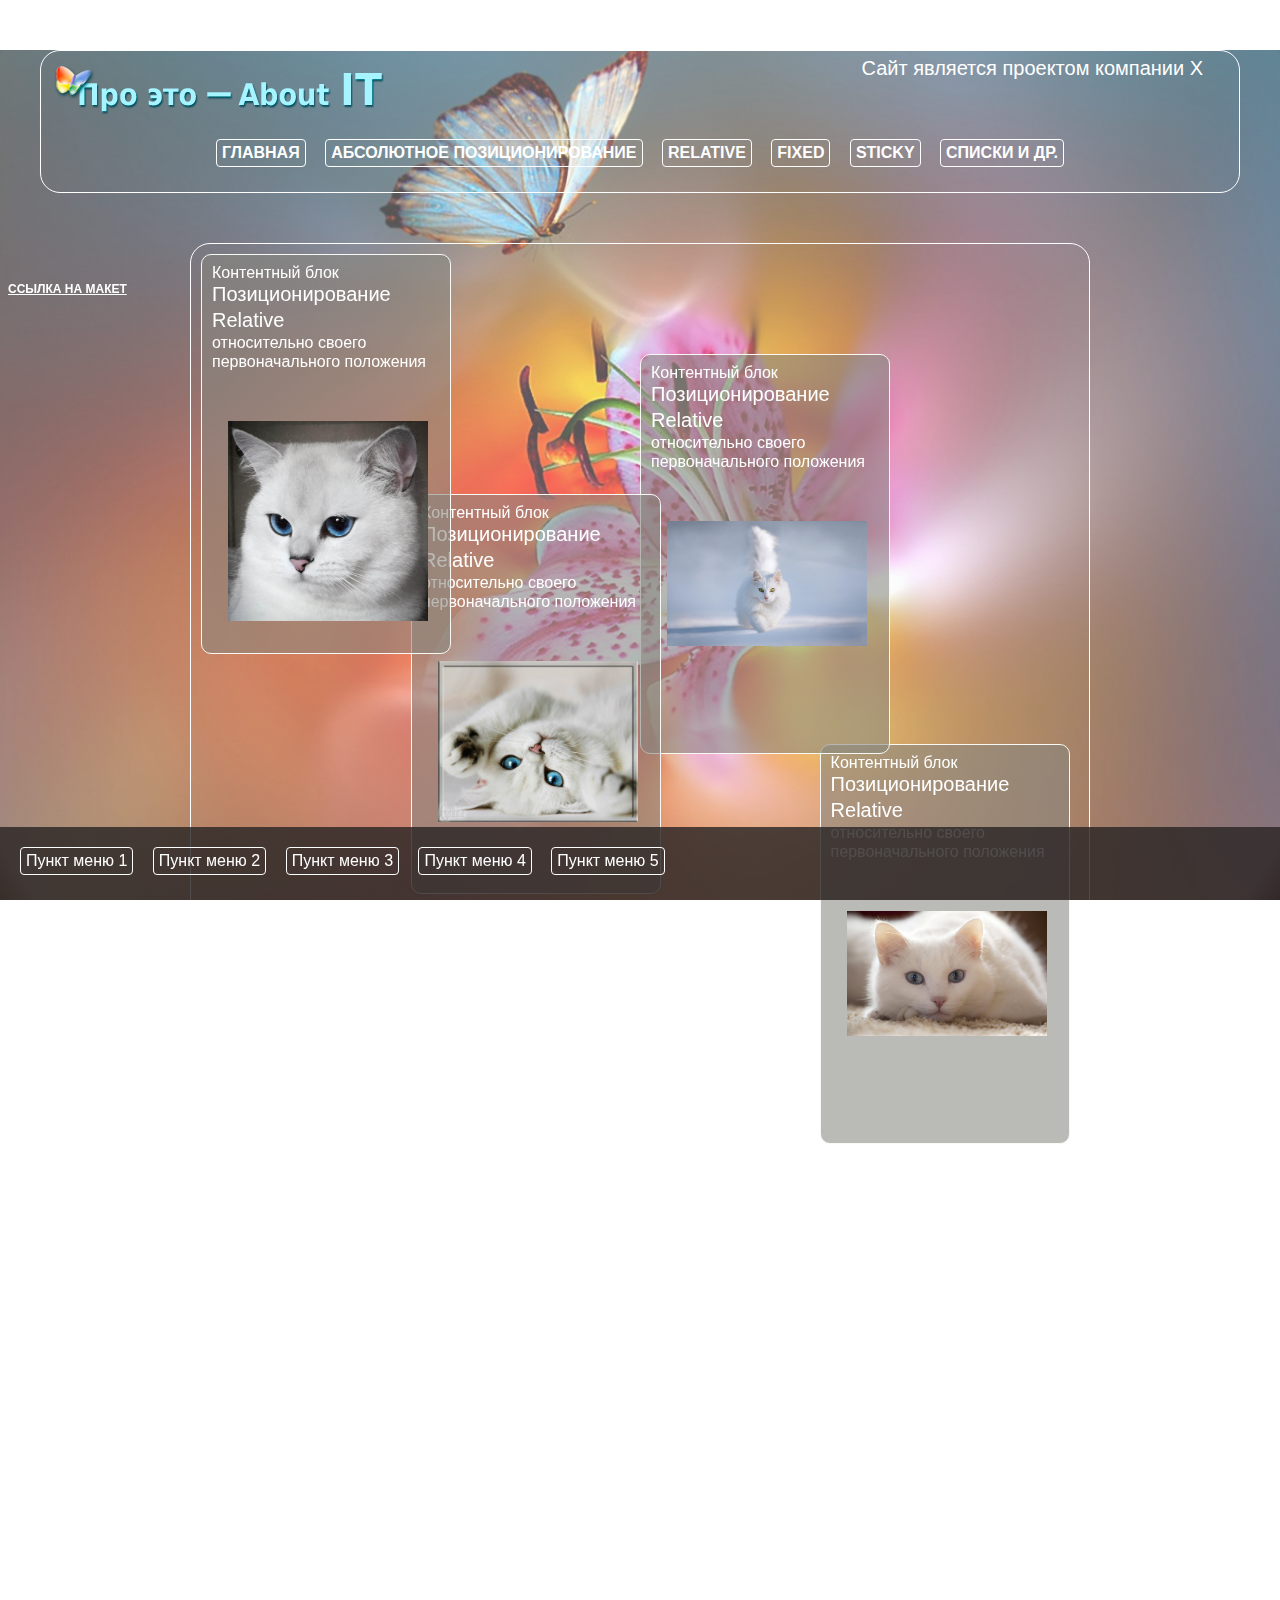
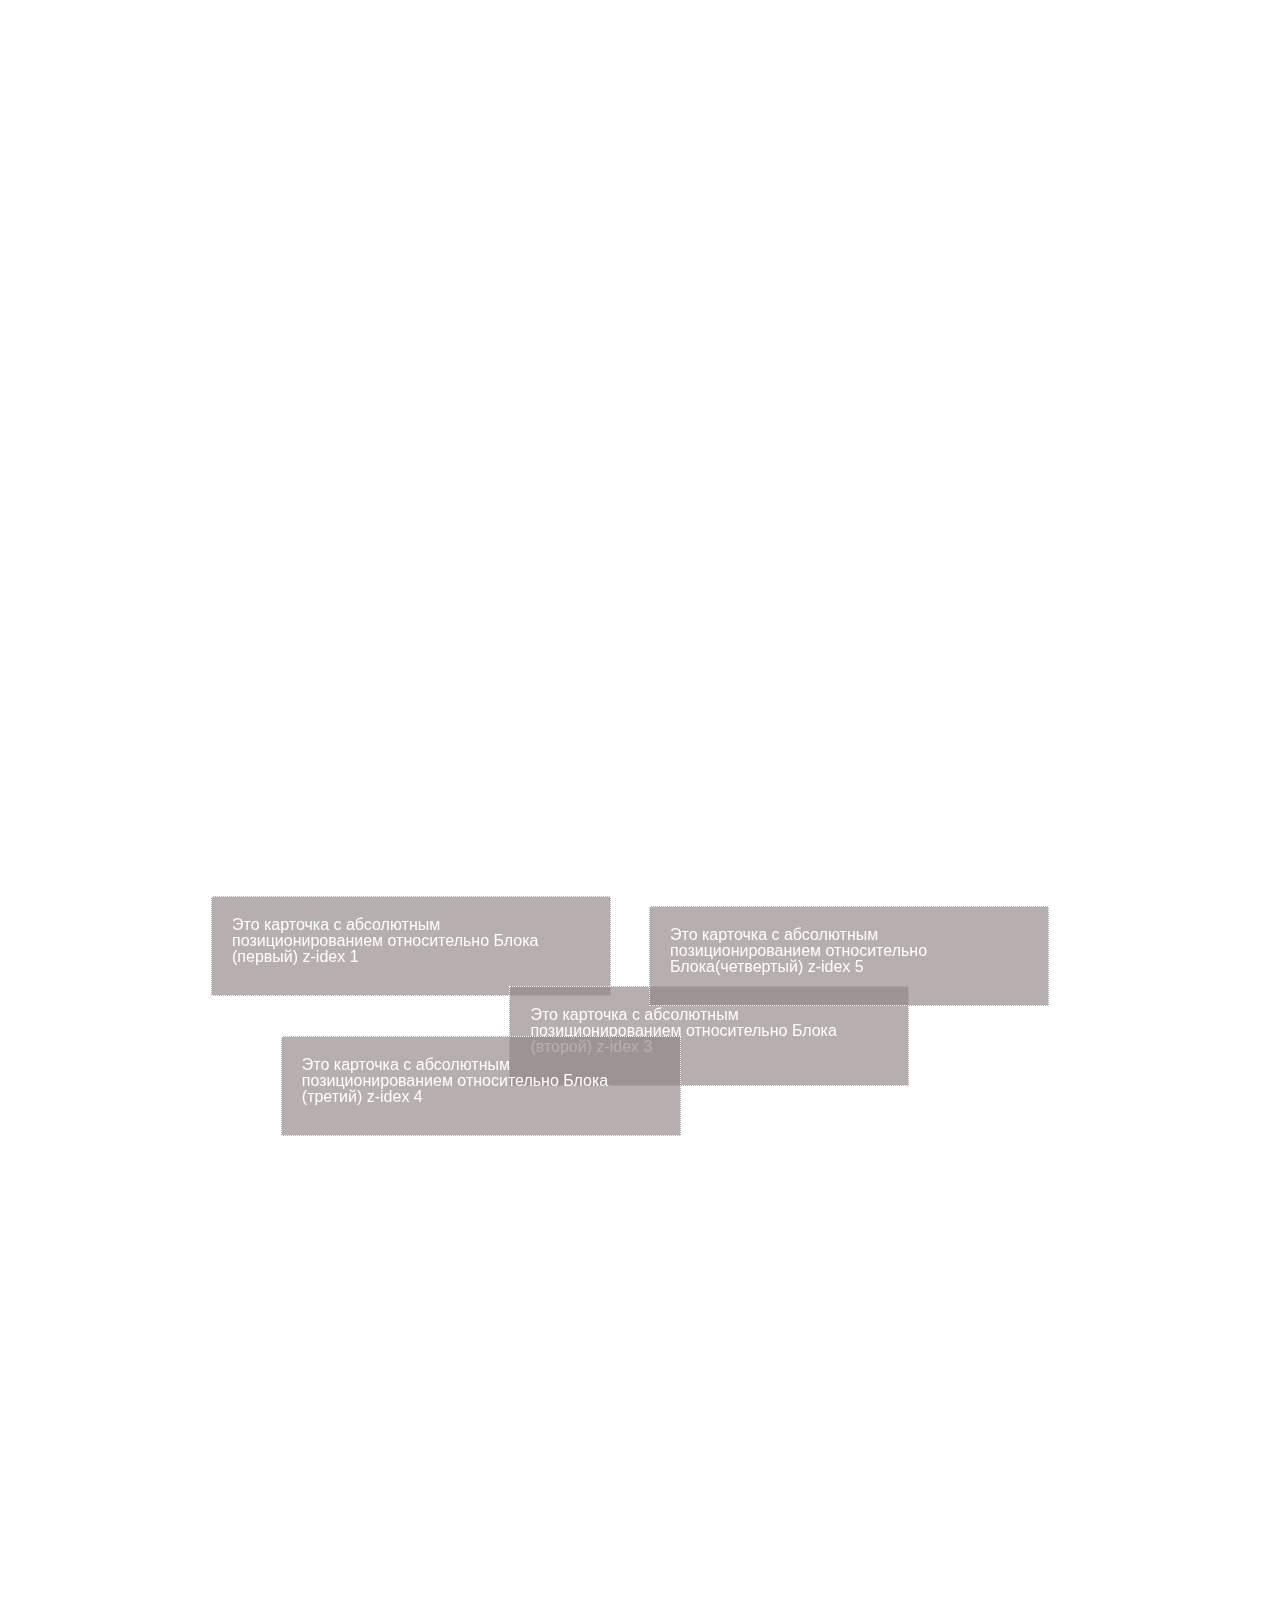
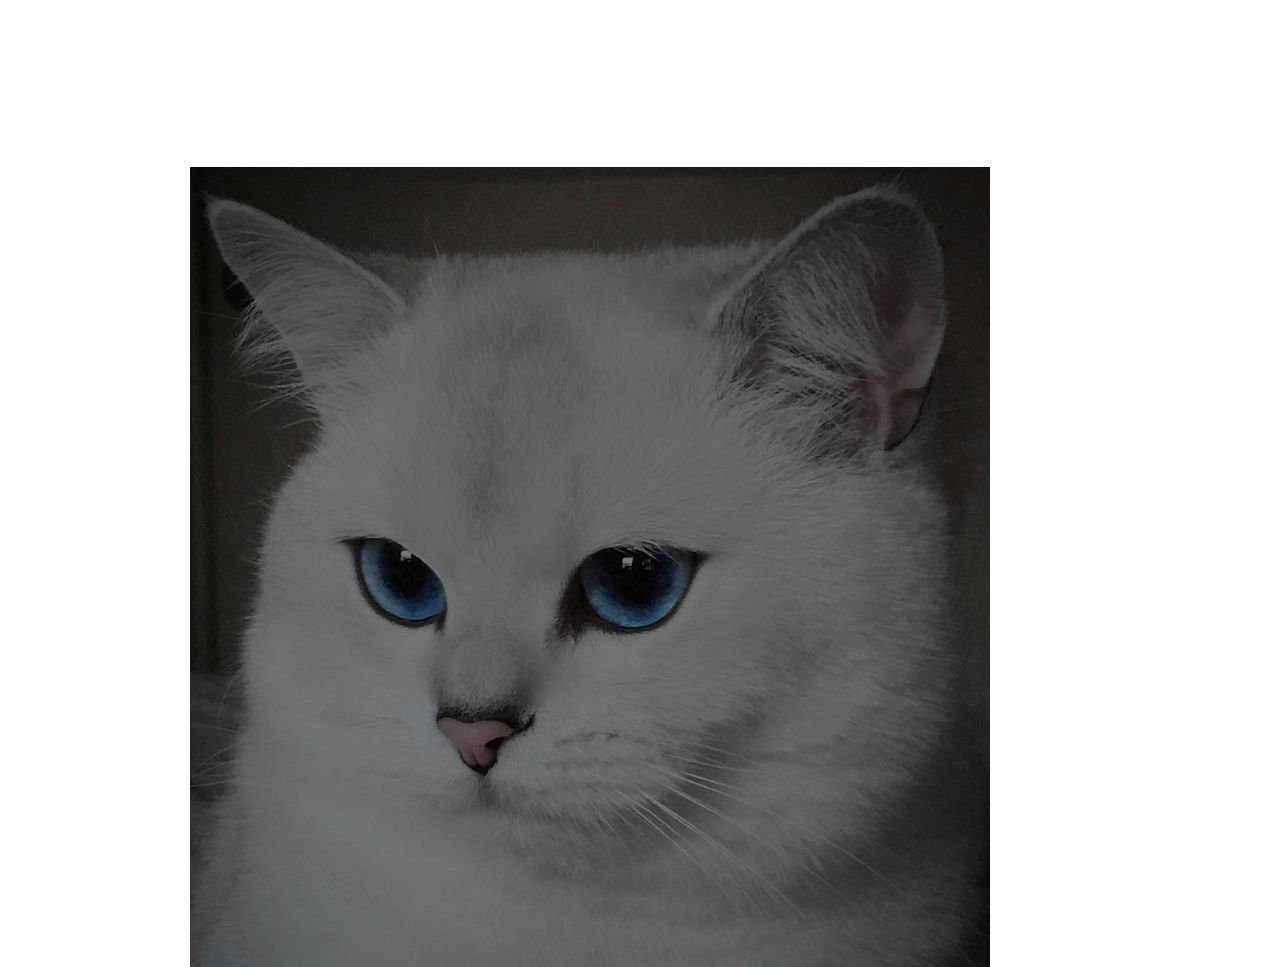
<file: index.html>
<!DOCTYPE html>
<html lang="ru">

<head>
	<meta charset="UTF-8">
	<meta http-equiv="X-UA-Compatible" content="IE=edge">
	<meta name="viewport" content="width=device-width, initial-scale=1.0">
	<link rel="stylesheet" href="css/null.css">
	<link rel="stylesheet" href="css/style.css">
	<title>ДЗ к уроку 11. Позиционирование</title>
</head>

<body>
	<div class="wrapper">
		<header class="header">
			<div class="header__container">
				<div class="header__logo logo">
					<a href="" class="logo__link"><img src="img/page-1/logo.png" alt="Логотип проекта"
							class="logo__image"></a>
				</div>
				<p class="header__text">Сайт является проектом компании X</p>
				<nav class="header__menu menu">
					<ul class="menu__list">
						<li class="menu__item"><a href="#" class="menu__link">Главная</a></li>
						<li class="menu__item"><a href="#" class="menu__link">Абсолютное позиционирование</a></li>
						<li class="menu__item"><a href="#" class="menu__link">Relative</a></li>
						<li class="menu__item"><a href="#" class="menu__link">Fixed</a></li>
						<li class="menu__item"><a href="#" class="menu__link">Sticky</a></li>
						<li class="menu__item"><a href="#" class="menu__link">Списки и др.</a></li>
					</ul>
				</nav>
			</div>
		</header>

		<main class="main">
			<div class="main__container">
				<div class="main__cards cards">
					<div class="cards__card cards__card_top-left">
						<div class="cards__content">Контентный блок
							<div class="cards__title">позиционирование relative</div>
							<div class="cards__text">относительно своего первоначального положения</div>
						</div>
						<div class="cards__image">
							<img src="img/page-1/cat1.jpg" alt="Белый пушистик" class="cards__picture">
						</div>
					</div>
					<div class="cards__card cards__card_left-bottom">
						<div class="cards__content cards__content_static">Контентный блок
							<div class="cards__title cards__title_above">позиционирование relative</div>
							<div class="cards__text">относительно своего первоначального положения</div>
						</div>
						<div class="cards__image">
							<img src="img/page-1/cat12.jpg" alt="Белый пушистик" class="cards__picture">
						</div>
					</div>
					<div class="cards__card cards__card_top-percent">
						<div class="cards__content">Контентный блок
							<div class="cards__title">позиционирование relative</div>
							<div class="cards__text">относительно своего первоначального положения</div>
						</div>
						<div class="cards__image">
							<img src="img/page-1/cat2.jpg" alt="Белый пушистик" class="cards__picture">
						</div>
					</div>
					<div class="cards__card cards__card_percent">
						<div class="cards__content">Контентный блок
							<div class="cards__title">позиционирование relative</div>
							<div class="cards__text">относительно своего первоначального положения</div>
						</div>
						<div class="cards__image">
							<img src="img/page-1/cat4.jpg" alt="Белый пушистик" class="cards__picture">
						</div>
					</div>
					<div class="cards__subtitle subtitle">Блок Relative
						<p>Контент спозиционирован вверх, но блок сохранил свою первоначальную высоту по контенту</p>
					</div>
				</div>
				<div class="main__absolute">
					<div class="main__items">
						<div class="main__item item item_first">
							<div class="item__text">Это карточка с абсолютным позиционированием относительно Блока (первый)
								z-idex 1</div>
						</div>
						<div class="main__item item item_second">
							<div class="item__text">Это карточка с абсолютным позиционированием относительно Блока (второй)
								z-idex 3</div>
						</div>
						<div class="main__item item item_third">
							<div class="item__text">Это карточка с абсолютным позиционированием относительно Блока (третий)
								z-idex 4</div>
						</div>
						<div class="main__item item item_fourth">
							<div class="item__text">Это карточка с абсолютным позиционированием относительно Блока(четвертый)
								z-idex 5</div>
						</div>
					</div>
					<div class="subtitle subtitle_static">Блок absolute</div>
				</div>
				<div class="main__fixed">
					<a href="index-2.html" class="main__button">Ссылка на макет</a>
				</div>
				<div class="main__sticky block">
					<div class="block__item first">Блок Sticky 1</div>
					<div class="block__item second">Блок Sticky 2</div>
					<div class="block__item">Блок Sticky 3</div>
					<div class="block__item">Блок Sticky 4</div>
					<div class="block__item">Блок Sticky 5</div>
				</div>
				<div class="main__example block-example">
					<div class="block-example__header">
						<nav class="block-example__menu">
							<ul class="block-example__list">
								<li class="block-example__item"><a href="#" class="block-example__link">Пункт меню 1</a></li>
								<li class="block-example__item"><a href="#" class="block-example__link">Пункт меню 2</a></li>
								<li class="block-example__item"><a href="#" class="block-example__link">Пункт меню 3</a></li>
								<li class="block-example__item"><a href="#" class="block-example__link">Пункт меню 4</a></li>
								<li class="block-example__item"><a href="#" class="block-example__link">Пункт меню 5</a></li>
							</ul>
						</nav>
					</div>
					<div class="block-example__image image">
						<a href="#" class="image__link"><img src="img/page-1/cat1.jpg" alt="Белый кот"
								class="image__item"></a>
					</div>
				</div>
			</div>
		</main>
		<footer class="footer">

		</footer>
	</div>
</body>

</html>
</file>
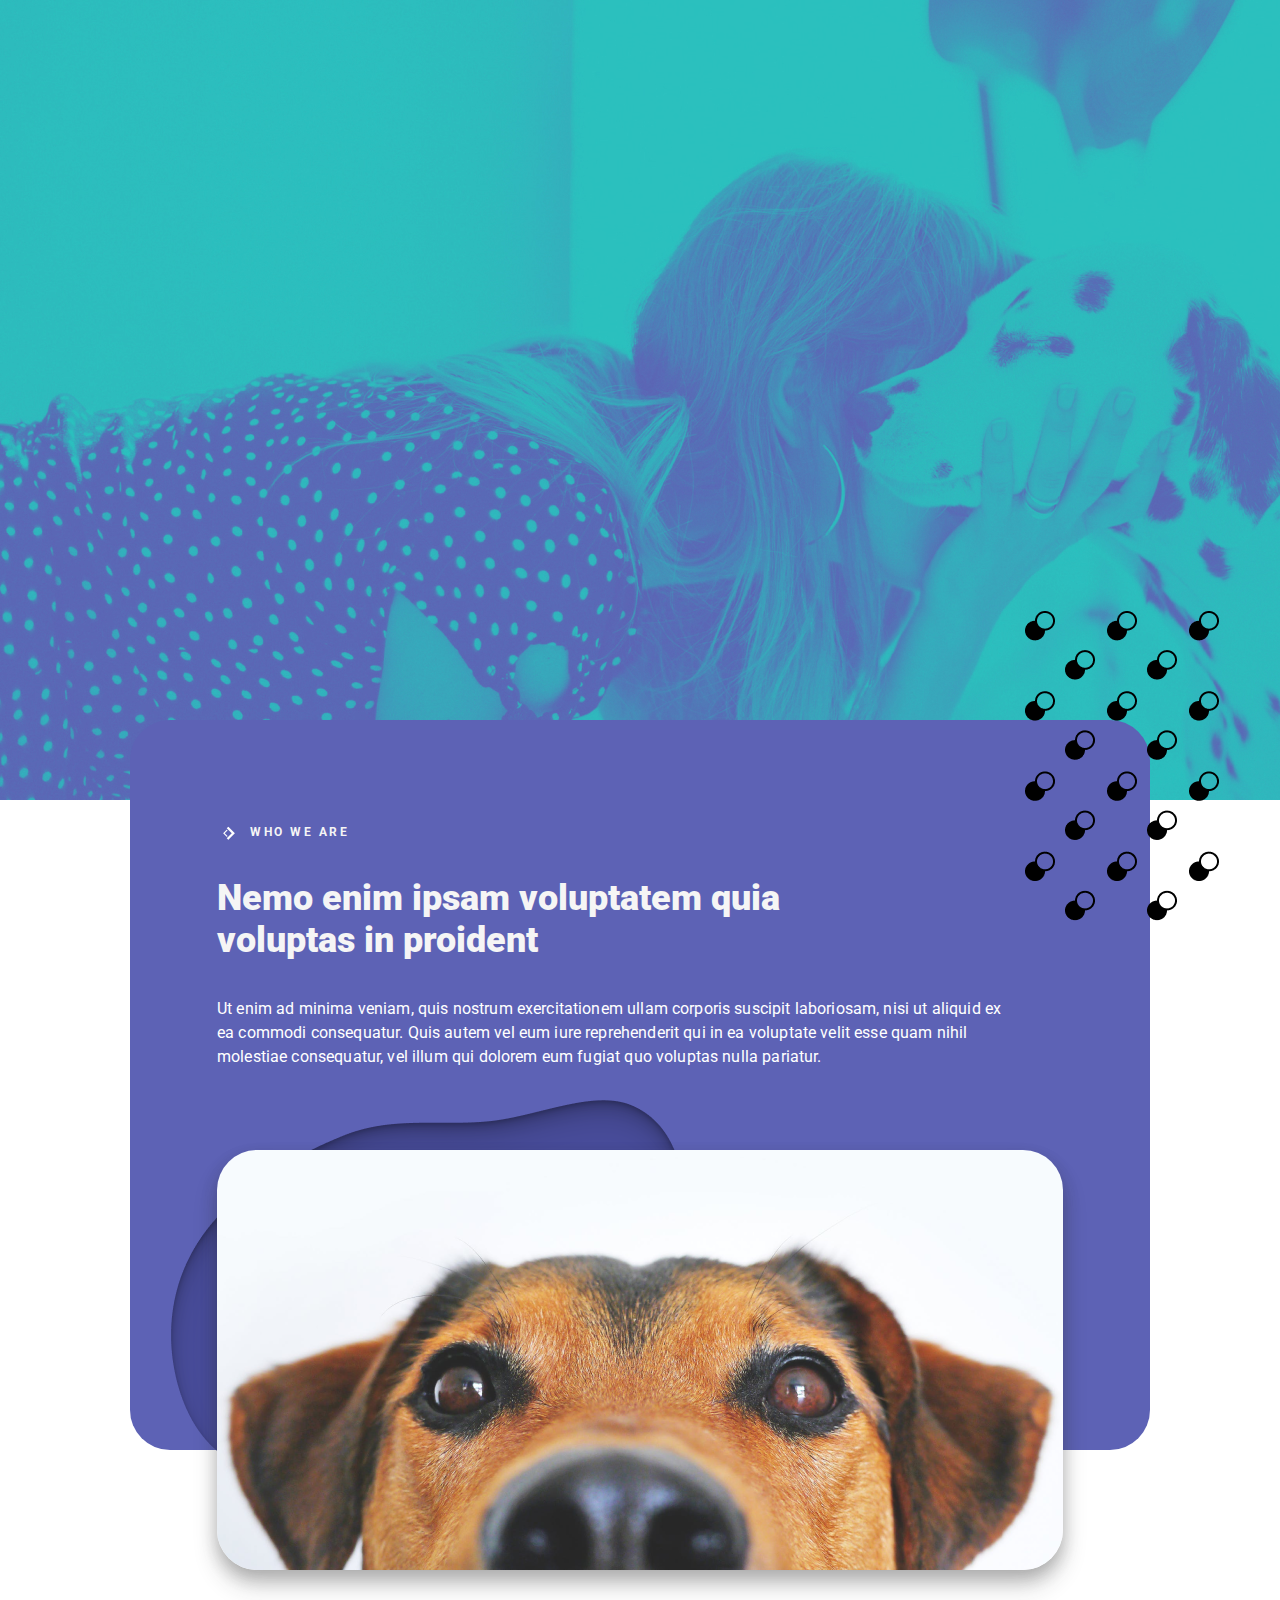
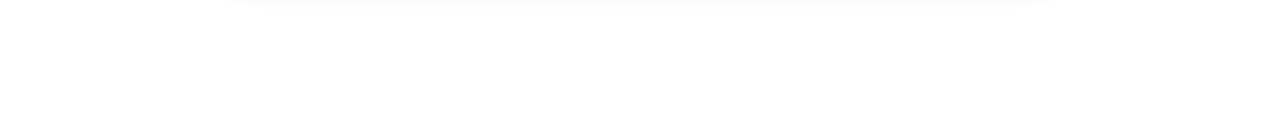
<file: index-2.html>
<!DOCTYPE html>
<html lang="en">

<head>
	<meta charset="UTF-8">
	<meta http-equiv="X-UA-Compatible" content="IE=edge">
	<meta name="viewport" content="width=device-width, initial-scale=1.0">
	<link rel="preconnect" href="https://fonts.googleapis.com">
	<link rel="preconnect" href="https://fonts.gstatic.com" crossorigin>
	<link href="https://fonts.googleapis.com/css2?family=Roboto:wght@400;700;900&display=swap" rel="stylesheet">
	<link rel="stylesheet" href="css/null.css">
	<link rel="stylesheet" href="css/style.css">
	<title>ДЗ к уроку 11. Макет</title>
</head>

<body>
	<div class="wrapper-2">
		<header class="header-2">
			<img src="img/page-2/header.jpg" alt="" class="header-2__image">
		</header>
		<main class="main-2">
			<div class="who-we-are">
				<div class="who-we-are__content">
					<h2 class="who-we-are__subtitle ">Who we are</h2>
					<h2 class="who-we-are__title">Nemo enim ipsam voluptatem quia voluptas in proident</h2>
					<p class="who-we-are__text">Ut enim ad minima veniam, quis nostrum exercitationem ullam corporis suscipit
						laboriosam, nisi ut aliquid ex ea commodi consequatur. Quis autem vel eum iure reprehenderit qui in ea
						voluptate velit esse quam nihil molestiae consequatur, vel illum qui dolorem eum fugiat quo voluptas
						nulla pariatur.</p>
				</div>
			</div>
			<div class="picture"><img src="img/page-2/dog.png" alt="Собака" class="picture__item"></div>
			<div class="our-promise-to-you"></div>
		</main>
		<footer class="footer-2"></footer>

	</div>

</body>

</html>
</file>
<file: css/null.css>
/* Обнуляющий стиль */
*,
*::before,
*::after {
	box-sizing: border-box;
	margin: 0;
	padding: 0;
	border: 0;
}
li {
	list-style: none;
}
a {
	color: inherit;
}
a,
a:visited {
	text-decoration: none;
}
a:hover {
	text-decoration: none;
}
h1,
h2,
h3,
h4,
h5,
h6 {
	font-weight: inherit;
	font-size: inherit;
}
img {
	vertical-align: top;
}

body,
html {
	height: 100%;
	line-height: 1;
}
/* ================================================================ */
</file>
<file: css/style.css>
body {
	/* background: radial-gradient(
			circle,
			rgba(245, 248, 249, 0.33771011822697825) 96%,
			rgba(141, 136, 136, 0.051155496378238796) 100%
		),
		url(../img/page-1/bg2.jpg) center / cover no-repeat;
	background-attachment: fixed;
	font-family: Arial, Helvetica, sans-serif;
	color: white; */
}
.wrapper {
	min-height: 100%;
	/*overflow: hidden;*/
	background: radial-gradient(
			circle,
			rgba(245, 248, 249, 0.33771011822697825) 96%,
			rgba(141, 136, 136, 0.051155496378238796) 100%
		),
		url(../img/page-1/bg2.jpg) center / cover no-repeat;
	background-attachment: fixed;
	font-family: Arial, Helvetica, sans-serif;
	color: white;
}
.header {
}
.header__container {
	max-width: 1200px;
	border: 1px solid white;
	border-radius: 20px;
	position: relative;
	margin: 50px auto;
}

.header__logo {
	position: absolute;
	left: 10px;
	top: 15px;
}
.logo {
}
.logo__link {
}
.logo__image {
}
.header__text {
	font-size: 20px;
	position: absolute;
	right: 3%;
	top: 5%;
}
.header__menu {
}
.menu {
	max-width: 1000px;
	margin: 80px auto 15px;
	/*border: 1px solid white;*/
	padding: 8px 8px 5px 8px;
	/*position: fixed;
	left: 0;
	top: 0;*/
}
.menu__item:last-child {
	margin-right: 0px;
}
.menu__list {
	text-align: center;
}
.menu__item {
	display: inline-block;
	margin: 0 15px 5px 0;
	border: 1px solid white;
	border-radius: 4px;
	padding: 5px;
}
.menu__link {
	text-transform: uppercase;
	font-weight: 600;
}
.main {
}
.main__container {
	max-width: 900px;
	margin: 0 auto 50px;
}
.main__cards {
	border: 1px solid white;
	border-radius: 20px;
}
.cards {
}
.cards__card {
	max-width: 250px;
	min-height: 400px;
	background: rgba(134, 135, 127, 0.571);
	border: 1px solid rgb(248, 248, 244);
	border-radius: 10px;
	position: relative;
	padding: 10px;
}
.cards__card_top-left {
	top: 10px;
	left: 10px;
	z-index: 4;
}
.cards__card_left-bottom {
	bottom: 150px;
	left: 220px;
	z-index: 3;
}
.cards__card_top-percent {
	top: -690px;
	left: 50%;
	z-index: 2;
}
.cards__card_percent {
	top: -700px;
	left: 70%;
	z-index: 1;
}
.cards__content {
	position: relative;
}

.cards__title {
	font-size: 20px;
	text-transform: capitalize;
	line-height: 1.3;
}

.cards__text {
	font-size: 16px;
	line-height: 1.2;
}

.cards__image {
	width: 200px;
	position: relative;
	bottom: -50px;
	left: 7%;
	font-style: italic;
}
.cards__picture {
	max-width: 100%;
}
.subtitle {
	max-width: 500px;
	position: relative;
	top: -400px;
	left: 20%;
	font-size: 150px;
}
.subtitle p {
	font-size: 50px;
}
.subtitle_static {
	position: static;
	margin: 0 auto;
}
.main__absolute {
	border: 1px solid white;
	border-radius: 20px;
	position: relative;
	margin: 0 0 20px 0;
}
.main__items {
}
.main__item {
}
.item {
	max-width: 400px;
	min-height: 100px;
	border: 1px dotted white;
	background: rgba(145, 133, 133, 0.653);
	padding: 20px;
	position: absolute;
}
.item_first {
	left: 20px;
	top: 50px;
	z-index: 1;
}
.item_second {
	bottom: 20%;
	right: 20%;
	z-index: 3;
}
.item_third {
	bottom: 10px;
	left: 10%;
	z-index: 4;
}
.item_fourth {
	right: 40px;
	top: 20%;
	z-index: 5;
}
.item__text {
}
.text {
}
.main__fixed {
	position: fixed;
	top: 280px;
	left: 8px;
	
}
.main__button {
	text-transform: uppercase;
	text-decoration: underline;
	font-size: 12px;
	font-weight: 700;

}
.main__sticky {
	position: relative ;
}

.block {
}
.block__item {
	max-width: 100%;
	min-height: 100px;
	font-size: 24px;
	border: 1px solid white;
	border-radius: 15px;
	text-align: center;
	margin: 0 0 20px 0;
	padding: 20px;
	
}
.first, .second {
	top: 20px;
	left: 30px;
	position: sticky;
}

.main__example {
}
.block-example {
}
.block-example__header {
	background-color: rgba(43, 38, 38, 0.824);
	padding: 20px;
	position: fixed;
	width: 100%;
	bottom: 0;
	left: 0;
	z-index: 100;
}
.block-example__menu {
}
.block-example__list {
}
.block-example__item {
	display: inline-block;
	margin: 0 15px 5px 0;
	border: 1px solid white;
	border-radius: 4px;
	padding: 5px;
}
.block-example__link {
}
.block-example__image {
}
.image {
	position: relative;
	display: inline-block;
}
.image__item {
	width: 800px;
}
.image::before {
	content: "";
	position: absolute;
	width: 100%;
	height: 100%;
	top: 0;
	left: 0;
	z-index: 2;
	background-color: rgba(0, 0, 0, 0.523);
}
.image:hover::before {
	opacity: 0;
}

/* ----------------------------Макет-------------------------------------------- */
/* ------------------------------------------------------------------------------ */
.wrapper-2 {
	min-height: 100%;
	overflow: hidden;
	font-family: "Roboto", sans-serif;
	max-width: 1440px;
}
.header-2 {
	min-height: 800px;
}

.who-we-are {
	max-width: 1020px;
	min-height: 730px;
	margin: -80px auto 0;
	background-color: #5d62b5;
	border-radius: 40px;
	position: relative;
}
.who-we-are::before {
	content: "";
	background: url(../img/page-2/circles.png) 0 0 no-repeat;
	width: 201px;
	height: 317px;
	position: absolute;
	top: -109px;
	right: -76px;
}
.who-we-are__content {
	color: #f5f5f5;
	padding: 100px 0 11px 87px;
}
.who-we-are__subtitle {
	font-weight: 700;
	font-size: 12px;
	line-height: 2;
	letter-spacing: 2.5px;
	text-transform: uppercase;
	margin: 0px 0px 33px 0px;
	max-width: 436px;
	min-height: 17px;
	position: relative;
	padding: 0 0 0 33px;
}
.who-we-are__subtitle::before {
	content: "";
	background: url(../img/page-2/icon.png) 0 0 no-repeat;
	width: 20px;
	height: 20px;
	position: absolute;
	top: 0;
	left: 0;
}
.who-we-are__title {
	font-weight: 900;
	font-size: 36px;
	line-height: 1.17;
	max-width: 583px;
	margin: 0px 0px 36px 0px;
}
.who-we-are__text {
	line-height: 1.5;
	letter-spacing: 0.15px;
	color: #ffffff;
	max-width: 800px;
	position: relative;
}
.who-we-are::after {
	content: "";
	background: url("../img/page-2/spot.png") 0 0 no-repeat;
	width: 600px;
	height: 640px;
	position: absolute;
	bottom: -187px;
	left: -25px;
}
.picture {
	max-width: 846px;
	margin: -300px auto 0;
}
.picture__item {
	max-width: 100%;
	border-radius: 40px;
	box-shadow: 0px 16px 24px 0px #26262633, 0px 8px 16px 0px #2626263d;
	/*position: absolute;
	top: 400px;
	left: 52px;*/
	z-index: 10;
	position: relative;
}
.our-promise-to-you {
	min-height: 150px;
}
</file>
